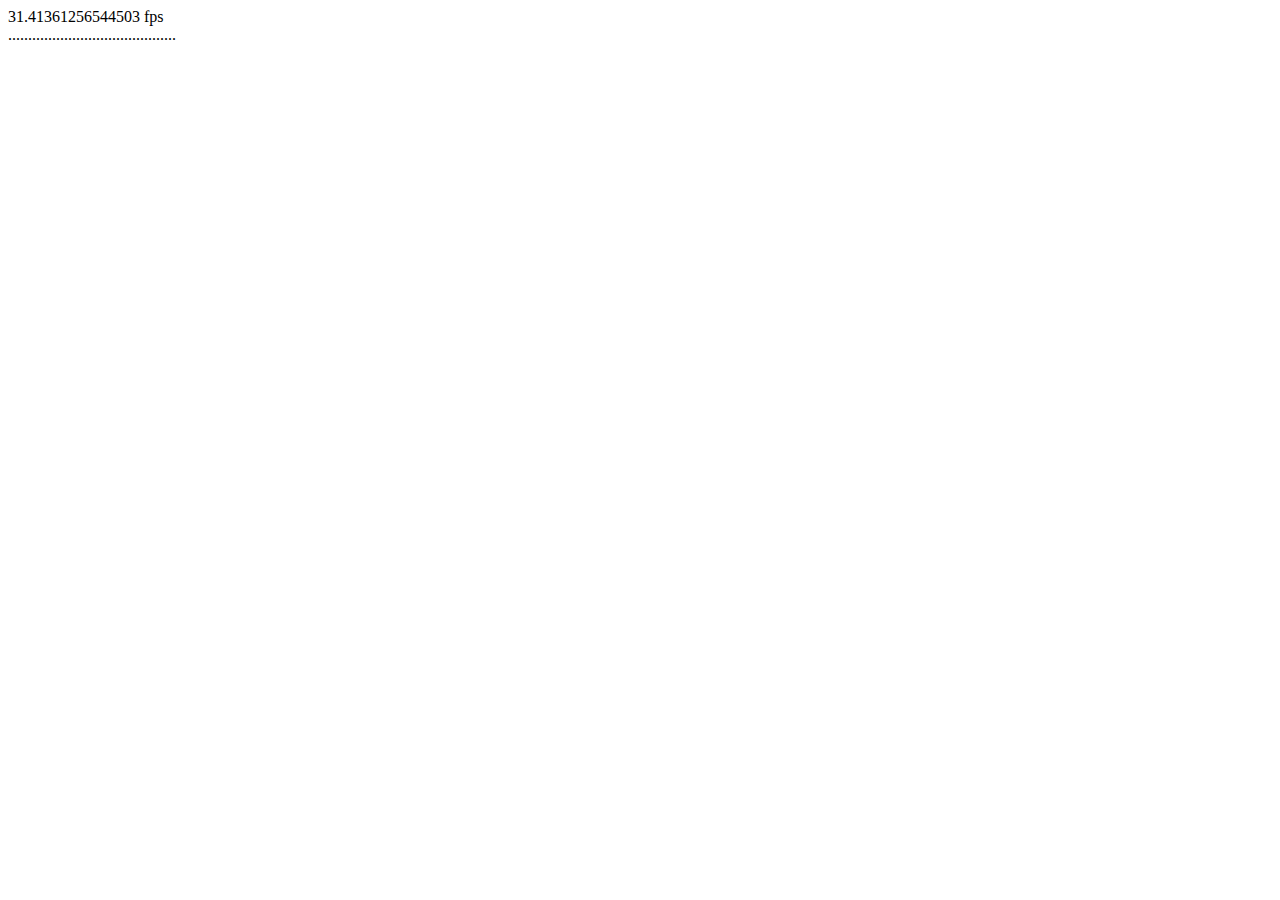
<file: hoverrush/index.html>
<!DOCTYPE html>
<html>
<head>
  <script src="src/game.js"></script>
  <script>
    window.addEventListener('load', Game.start);
  </script>
</head>
<body>
	<div id="info"></div>
	<div id="bar"></div>
</body>
</html>
</file>
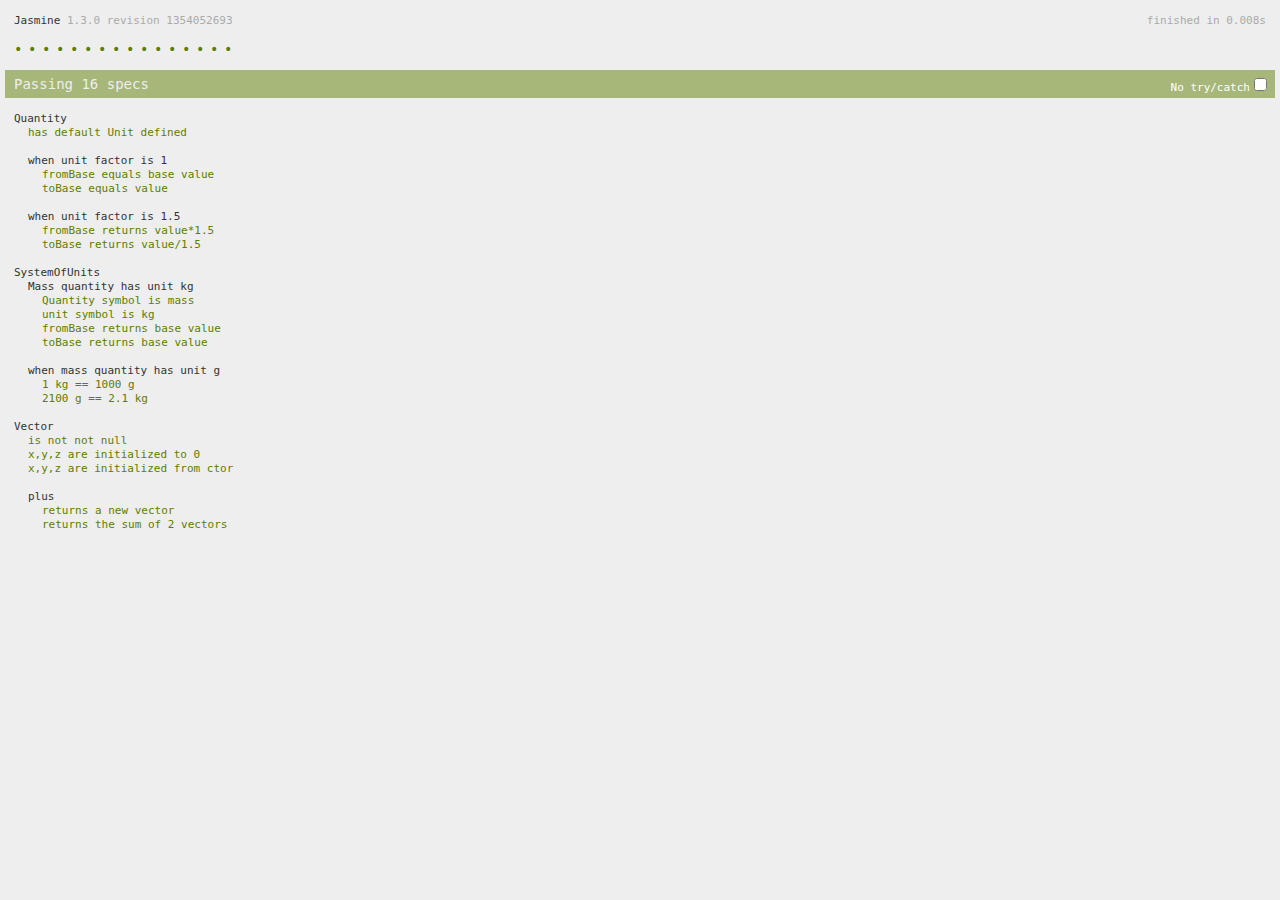
<file: test.html>
<!DOCTYPE HTML PUBLIC "-//W3C//DTD HTML 4.01 Transitional//EN"
  "http://www.w3.org/TR/html4/loose.dtd">
<html>
<head>
  <title>Jasmine Spec Runner</title>

  <link rel="stylesheet" type="text/css" href="lib/jasmine-1.3.0/jasmine.css">
  <script type="text/javascript" src="lib/jasmine-1.3.0/jasmine.js"></script>
  <script type="text/javascript" src="lib/jasmine-1.3.0/jasmine-html.js"></script>

  <!-- include source files here... -->
  <script type="text/javascript" src="src/SystemOfUnits.js"></script>
  <script type="text/javascript" src="src/elementsController.js"></script>
  <script type="text/javascript" src="src/Vector.js"></script>

  <!-- include spec files here... -->
  <script type="text/javascript" src="test/SystemOfUnits.js"></script>
  <script type="text/javascript" src="test/Vector.js"></script>

  <script type="text/javascript">
    (function() {
      var jasmineEnv = jasmine.getEnv();
      jasmineEnv.updateInterval = 1000;

      var htmlReporter = new jasmine.HtmlReporter();

      jasmineEnv.addReporter(htmlReporter);

      jasmineEnv.specFilter = function(spec) {
        return htmlReporter.specFilter(spec);
      };

      var currentWindowOnload = window.onload;

      window.onload = function() {
        if (currentWindowOnload) {
          currentWindowOnload();
        }
        execJasmine();
      };

      function execJasmine() {
        jasmineEnv.execute();
      }

    })();
  </script>

</head>

<body>
</body>
</html>
</file>
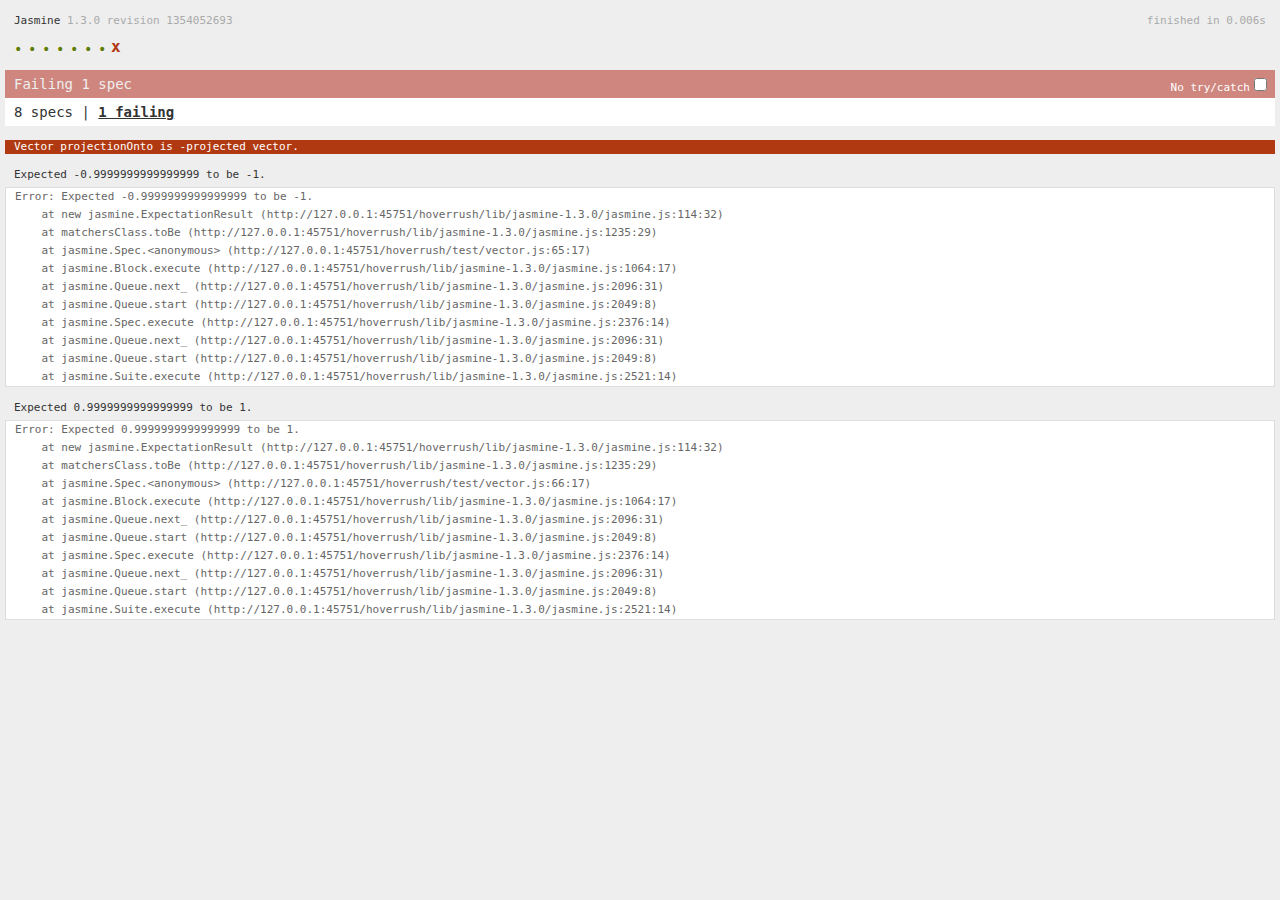
<file: hoverrush/test.html>
<!DOCTYPE HTML PUBLIC "-//W3C//DTD HTML 4.01 Transitional//EN"
  "http://www.w3.org/TR/html4/loose.dtd">
<html>
<head>
  <title>Jasmine Spec Runner</title>

  <link rel="stylesheet" type="text/css" href="lib/jasmine-1.3.0/jasmine.css">
  <script type="text/javascript" src="lib/jasmine-1.3.0/jasmine.js"></script>
  <script type="text/javascript" src="lib/jasmine-1.3.0/jasmine-html.js"></script>

  <!-- include source files here... -->
  <script type="text/javascript" src="src/vector.js"></script>

  <!-- include spec files here... -->
  <script type="text/javascript" src="test/vector.js"></script>

  <script type="text/javascript">
    (function() {
      var jasmineEnv = jasmine.getEnv();
      jasmineEnv.updateInterval = 1000;

      var htmlReporter = new jasmine.HtmlReporter();

      jasmineEnv.addReporter(htmlReporter);

      jasmineEnv.specFilter = function(spec) {
        return htmlReporter.specFilter(spec);
      };

      var currentWindowOnload = window.onload;

      window.onload = function() {
        if (currentWindowOnload) {
          currentWindowOnload();
        }
        execJasmine();
      };

      function execJasmine() {
        jasmineEnv.execute();
      }

    })();
  </script>

</head>

<body>
</body>
</html>
</file>
<file: lib/jasmine-1.3.0/jasmine.css>
body { background-color: #eeeeee; padding: 0; margin: 5px; overflow-y: scroll; }

#HTMLReporter { font-size: 11px; font-family: Monaco, "Lucida Console", monospace; line-height: 14px; color: #333333; }
#HTMLReporter a { text-decoration: none; }
#HTMLReporter a:hover { text-decoration: underline; }
#HTMLReporter p, #HTMLReporter h1, #HTMLReporter h2, #HTMLReporter h3, #HTMLReporter h4, #HTMLReporter h5, #HTMLReporter h6 { margin: 0; line-height: 14px; }
#HTMLReporter .banner, #HTMLReporter .symbolSummary, #HTMLReporter .summary, #HTMLReporter .resultMessage, #HTMLReporter .specDetail .description, #HTMLReporter .alert .bar, #HTMLReporter .stackTrace { padding-left: 9px; padding-right: 9px; }
#HTMLReporter #jasmine_content { position: fixed; right: 100%; }
#HTMLReporter .version { color: #aaaaaa; }
#HTMLReporter .banner { margin-top: 14px; }
#HTMLReporter .duration { color: #aaaaaa; float: right; }
#HTMLReporter .symbolSummary { overflow: hidden; *zoom: 1; margin: 14px 0; }
#HTMLReporter .symbolSummary li { display: block; float: left; height: 7px; width: 14px; margin-bottom: 7px; font-size: 16px; }
#HTMLReporter .symbolSummary li.passed { font-size: 14px; }
#HTMLReporter .symbolSummary li.passed:before { color: #5e7d00; content: "\02022"; }
#HTMLReporter .symbolSummary li.failed { line-height: 9px; }
#HTMLReporter .symbolSummary li.failed:before { color: #b03911; content: "x"; font-weight: bold; margin-left: -1px; }
#HTMLReporter .symbolSummary li.skipped { font-size: 14px; }
#HTMLReporter .symbolSummary li.skipped:before { color: #bababa; content: "\02022"; }
#HTMLReporter .symbolSummary li.pending { line-height: 11px; }
#HTMLReporter .symbolSummary li.pending:before { color: #aaaaaa; content: "-"; }
#HTMLReporter .exceptions { color: #fff; float: right; margin-top: 5px; margin-right: 5px; }
#HTMLReporter .bar { line-height: 28px; font-size: 14px; display: block; color: #eee; }
#HTMLReporter .runningAlert { background-color: #666666; }
#HTMLReporter .skippedAlert { background-color: #aaaaaa; }
#HTMLReporter .skippedAlert:first-child { background-color: #333333; }
#HTMLReporter .skippedAlert:hover { text-decoration: none; color: white; text-decoration: underline; }
#HTMLReporter .passingAlert { background-color: #a6b779; }
#HTMLReporter .passingAlert:first-child { background-color: #5e7d00; }
#HTMLReporter .failingAlert { background-color: #cf867e; }
#HTMLReporter .failingAlert:first-child { background-color: #b03911; }
#HTMLReporter .results { margin-top: 14px; }
#HTMLReporter #details { display: none; }
#HTMLReporter .resultsMenu, #HTMLReporter .resultsMenu a { background-color: #fff; color: #333333; }
#HTMLReporter.showDetails .summaryMenuItem { font-weight: normal; text-decoration: inherit; }
#HTMLReporter.showDetails .summaryMenuItem:hover { text-decoration: underline; }
#HTMLReporter.showDetails .detailsMenuItem { font-weight: bold; text-decoration: underline; }
#HTMLReporter.showDetails .summary { display: none; }
#HTMLReporter.showDetails #details { display: block; }
#HTMLReporter .summaryMenuItem { font-weight: bold; text-decoration: underline; }
#HTMLReporter .summary { margin-top: 14px; }
#HTMLReporter .summary .suite .suite, #HTMLReporter .summary .specSummary { margin-left: 14px; }
#HTMLReporter .summary .specSummary.passed a { color: #5e7d00; }
#HTMLReporter .summary .specSummary.failed a { color: #b03911; }
#HTMLReporter .description + .suite { margin-top: 0; }
#HTMLReporter .suite { margin-top: 14px; }
#HTMLReporter .suite a { color: #333333; }
#HTMLReporter #details .specDetail { margin-bottom: 28px; }
#HTMLReporter #details .specDetail .description { display: block; color: white; background-color: #b03911; }
#HTMLReporter .resultMessage { padding-top: 14px; color: #333333; }
#HTMLReporter .resultMessage span.result { display: block; }
#HTMLReporter .stackTrace { margin: 5px 0 0 0; max-height: 224px; overflow: auto; line-height: 18px; color: #666666; border: 1px solid #ddd; background: white; white-space: pre; }

#TrivialReporter { padding: 8px 13px; position: absolute; top: 0; bottom: 0; left: 0; right: 0; overflow-y: scroll; background-color: white; font-family: "Helvetica Neue Light", "Lucida Grande", "Calibri", "Arial", sans-serif; /*.resultMessage {*/ /*white-space: pre;*/ /*}*/ }
#TrivialReporter a:visited, #TrivialReporter a { color: #303; }
#TrivialReporter a:hover, #TrivialReporter a:active { color: blue; }
#TrivialReporter .run_spec { float: right; padding-right: 5px; font-size: .8em; text-decoration: none; }
#TrivialReporter .banner { color: #303; background-color: #fef; padding: 5px; }
#TrivialReporter .logo { float: left; font-size: 1.1em; padding-left: 5px; }
#TrivialReporter .logo .version { font-size: .6em; padding-left: 1em; }
#TrivialReporter .runner.running { background-color: yellow; }
#TrivialReporter .options { text-align: right; font-size: .8em; }
#TrivialReporter .suite { border: 1px outset gray; margin: 5px 0; padding-left: 1em; }
#TrivialReporter .suite .suite { margin: 5px; }
#TrivialReporter .suite.passed { background-color: #dfd; }
#TrivialReporter .suite.failed { background-color: #fdd; }
#TrivialReporter .spec { margin: 5px; padding-left: 1em; clear: both; }
#TrivialReporter .spec.failed, #TrivialReporter .spec.passed, #TrivialReporter .spec.skipped { padding-bottom: 5px; border: 1px solid gray; }
#TrivialReporter .spec.failed { background-color: #fbb; border-color: red; }
#TrivialReporter .spec.passed { background-color: #bfb; border-color: green; }
#TrivialReporter .spec.skipped { background-color: #bbb; }
#TrivialReporter .messages { border-left: 1px dashed gray; padding-left: 1em; padding-right: 1em; }
#TrivialReporter .passed { background-color: #cfc; display: none; }
#TrivialReporter .failed { background-color: #fbb; }
#TrivialReporter .skipped { color: #777; background-color: #eee; display: none; }
#TrivialReporter .resultMessage span.result { display: block; line-height: 2em; color: black; }
#TrivialReporter .resultMessage .mismatch { color: black; }
#TrivialReporter .stackTrace { white-space: pre; font-size: .8em; margin-left: 10px; max-height: 5em; overflow: auto; border: 1px inset red; padding: 1em; background: #eef; }
#TrivialReporter .finished-at { padding-left: 1em; font-size: .6em; }
#TrivialReporter.show-passed .passed, #TrivialReporter.show-skipped .skipped { display: block; }
#TrivialReporter #jasmine_content { position: fixed; right: 100%; }
#TrivialReporter .runner { border: 1px solid gray; display: block; margin: 5px 0; padding: 2px 0 2px 10px; }
</file>
<file: hoverrush/lib/jasmine-1.3.0/jasmine.css>
body { background-color: #eeeeee; padding: 0; margin: 5px; overflow-y: scroll; }

#HTMLReporter { font-size: 11px; font-family: Monaco, "Lucida Console", monospace; line-height: 14px; color: #333333; }
#HTMLReporter a { text-decoration: none; }
#HTMLReporter a:hover { text-decoration: underline; }
#HTMLReporter p, #HTMLReporter h1, #HTMLReporter h2, #HTMLReporter h3, #HTMLReporter h4, #HTMLReporter h5, #HTMLReporter h6 { margin: 0; line-height: 14px; }
#HTMLReporter .banner, #HTMLReporter .symbolSummary, #HTMLReporter .summary, #HTMLReporter .resultMessage, #HTMLReporter .specDetail .description, #HTMLReporter .alert .bar, #HTMLReporter .stackTrace { padding-left: 9px; padding-right: 9px; }
#HTMLReporter #jasmine_content { position: fixed; right: 100%; }
#HTMLReporter .version { color: #aaaaaa; }
#HTMLReporter .banner { margin-top: 14px; }
#HTMLReporter .duration { color: #aaaaaa; float: right; }
#HTMLReporter .symbolSummary { overflow: hidden; *zoom: 1; margin: 14px 0; }
#HTMLReporter .symbolSummary li { display: block; float: left; height: 7px; width: 14px; margin-bottom: 7px; font-size: 16px; }
#HTMLReporter .symbolSummary li.passed { font-size: 14px; }
#HTMLReporter .symbolSummary li.passed:before { color: #5e7d00; content: "\02022"; }
#HTMLReporter .symbolSummary li.failed { line-height: 9px; }
#HTMLReporter .symbolSummary li.failed:before { color: #b03911; content: "x"; font-weight: bold; margin-left: -1px; }
#HTMLReporter .symbolSummary li.skipped { font-size: 14px; }
#HTMLReporter .symbolSummary li.skipped:before { color: #bababa; content: "\02022"; }
#HTMLReporter .symbolSummary li.pending { line-height: 11px; }
#HTMLReporter .symbolSummary li.pending:before { color: #aaaaaa; content: "-"; }
#HTMLReporter .exceptions { color: #fff; float: right; margin-top: 5px; margin-right: 5px; }
#HTMLReporter .bar { line-height: 28px; font-size: 14px; display: block; color: #eee; }
#HTMLReporter .runningAlert { background-color: #666666; }
#HTMLReporter .skippedAlert { background-color: #aaaaaa; }
#HTMLReporter .skippedAlert:first-child { background-color: #333333; }
#HTMLReporter .skippedAlert:hover { text-decoration: none; color: white; text-decoration: underline; }
#HTMLReporter .passingAlert { background-color: #a6b779; }
#HTMLReporter .passingAlert:first-child { background-color: #5e7d00; }
#HTMLReporter .failingAlert { background-color: #cf867e; }
#HTMLReporter .failingAlert:first-child { background-color: #b03911; }
#HTMLReporter .results { margin-top: 14px; }
#HTMLReporter #details { display: none; }
#HTMLReporter .resultsMenu, #HTMLReporter .resultsMenu a { background-color: #fff; color: #333333; }
#HTMLReporter.showDetails .summaryMenuItem { font-weight: normal; text-decoration: inherit; }
#HTMLReporter.showDetails .summaryMenuItem:hover { text-decoration: underline; }
#HTMLReporter.showDetails .detailsMenuItem { font-weight: bold; text-decoration: underline; }
#HTMLReporter.showDetails .summary { display: none; }
#HTMLReporter.showDetails #details { display: block; }
#HTMLReporter .summaryMenuItem { font-weight: bold; text-decoration: underline; }
#HTMLReporter .summary { margin-top: 14px; }
#HTMLReporter .summary .suite .suite, #HTMLReporter .summary .specSummary { margin-left: 14px; }
#HTMLReporter .summary .specSummary.passed a { color: #5e7d00; }
#HTMLReporter .summary .specSummary.failed a { color: #b03911; }
#HTMLReporter .description + .suite { margin-top: 0; }
#HTMLReporter .suite { margin-top: 14px; }
#HTMLReporter .suite a { color: #333333; }
#HTMLReporter #details .specDetail { margin-bottom: 28px; }
#HTMLReporter #details .specDetail .description { display: block; color: white; background-color: #b03911; }
#HTMLReporter .resultMessage { padding-top: 14px; color: #333333; }
#HTMLReporter .resultMessage span.result { display: block; }
#HTMLReporter .stackTrace { margin: 5px 0 0 0; max-height: 224px; overflow: auto; line-height: 18px; color: #666666; border: 1px solid #ddd; background: white; white-space: pre; }

#TrivialReporter { padding: 8px 13px; position: absolute; top: 0; bottom: 0; left: 0; right: 0; overflow-y: scroll; background-color: white; font-family: "Helvetica Neue Light", "Lucida Grande", "Calibri", "Arial", sans-serif; /*.resultMessage {*/ /*white-space: pre;*/ /*}*/ }
#TrivialReporter a:visited, #TrivialReporter a { color: #303; }
#TrivialReporter a:hover, #TrivialReporter a:active { color: blue; }
#TrivialReporter .run_spec { float: right; padding-right: 5px; font-size: .8em; text-decoration: none; }
#TrivialReporter .banner { color: #303; background-color: #fef; padding: 5px; }
#TrivialReporter .logo { float: left; font-size: 1.1em; padding-left: 5px; }
#TrivialReporter .logo .version { font-size: .6em; padding-left: 1em; }
#TrivialReporter .runner.running { background-color: yellow; }
#TrivialReporter .options { text-align: right; font-size: .8em; }
#TrivialReporter .suite { border: 1px outset gray; margin: 5px 0; padding-left: 1em; }
#TrivialReporter .suite .suite { margin: 5px; }
#TrivialReporter .suite.passed { background-color: #dfd; }
#TrivialReporter .suite.failed { background-color: #fdd; }
#TrivialReporter .spec { margin: 5px; padding-left: 1em; clear: both; }
#TrivialReporter .spec.failed, #TrivialReporter .spec.passed, #TrivialReporter .spec.skipped { padding-bottom: 5px; border: 1px solid gray; }
#TrivialReporter .spec.failed { background-color: #fbb; border-color: red; }
#TrivialReporter .spec.passed { background-color: #bfb; border-color: green; }
#TrivialReporter .spec.skipped { background-color: #bbb; }
#TrivialReporter .messages { border-left: 1px dashed gray; padding-left: 1em; padding-right: 1em; }
#TrivialReporter .passed { background-color: #cfc; display: none; }
#TrivialReporter .failed { background-color: #fbb; }
#TrivialReporter .skipped { color: #777; background-color: #eee; display: none; }
#TrivialReporter .resultMessage span.result { display: block; line-height: 2em; color: black; }
#TrivialReporter .resultMessage .mismatch { color: black; }
#TrivialReporter .stackTrace { white-space: pre; font-size: .8em; margin-left: 10px; max-height: 5em; overflow: auto; border: 1px inset red; padding: 1em; background: #eef; }
#TrivialReporter .finished-at { padding-left: 1em; font-size: .6em; }
#TrivialReporter.show-passed .passed, #TrivialReporter.show-skipped .skipped { display: block; }
#TrivialReporter #jasmine_content { position: fixed; right: 100%; }
#TrivialReporter .runner { border: 1px solid gray; display: block; margin: 5px 0; padding: 2px 0 2px 10px; }
</file>
